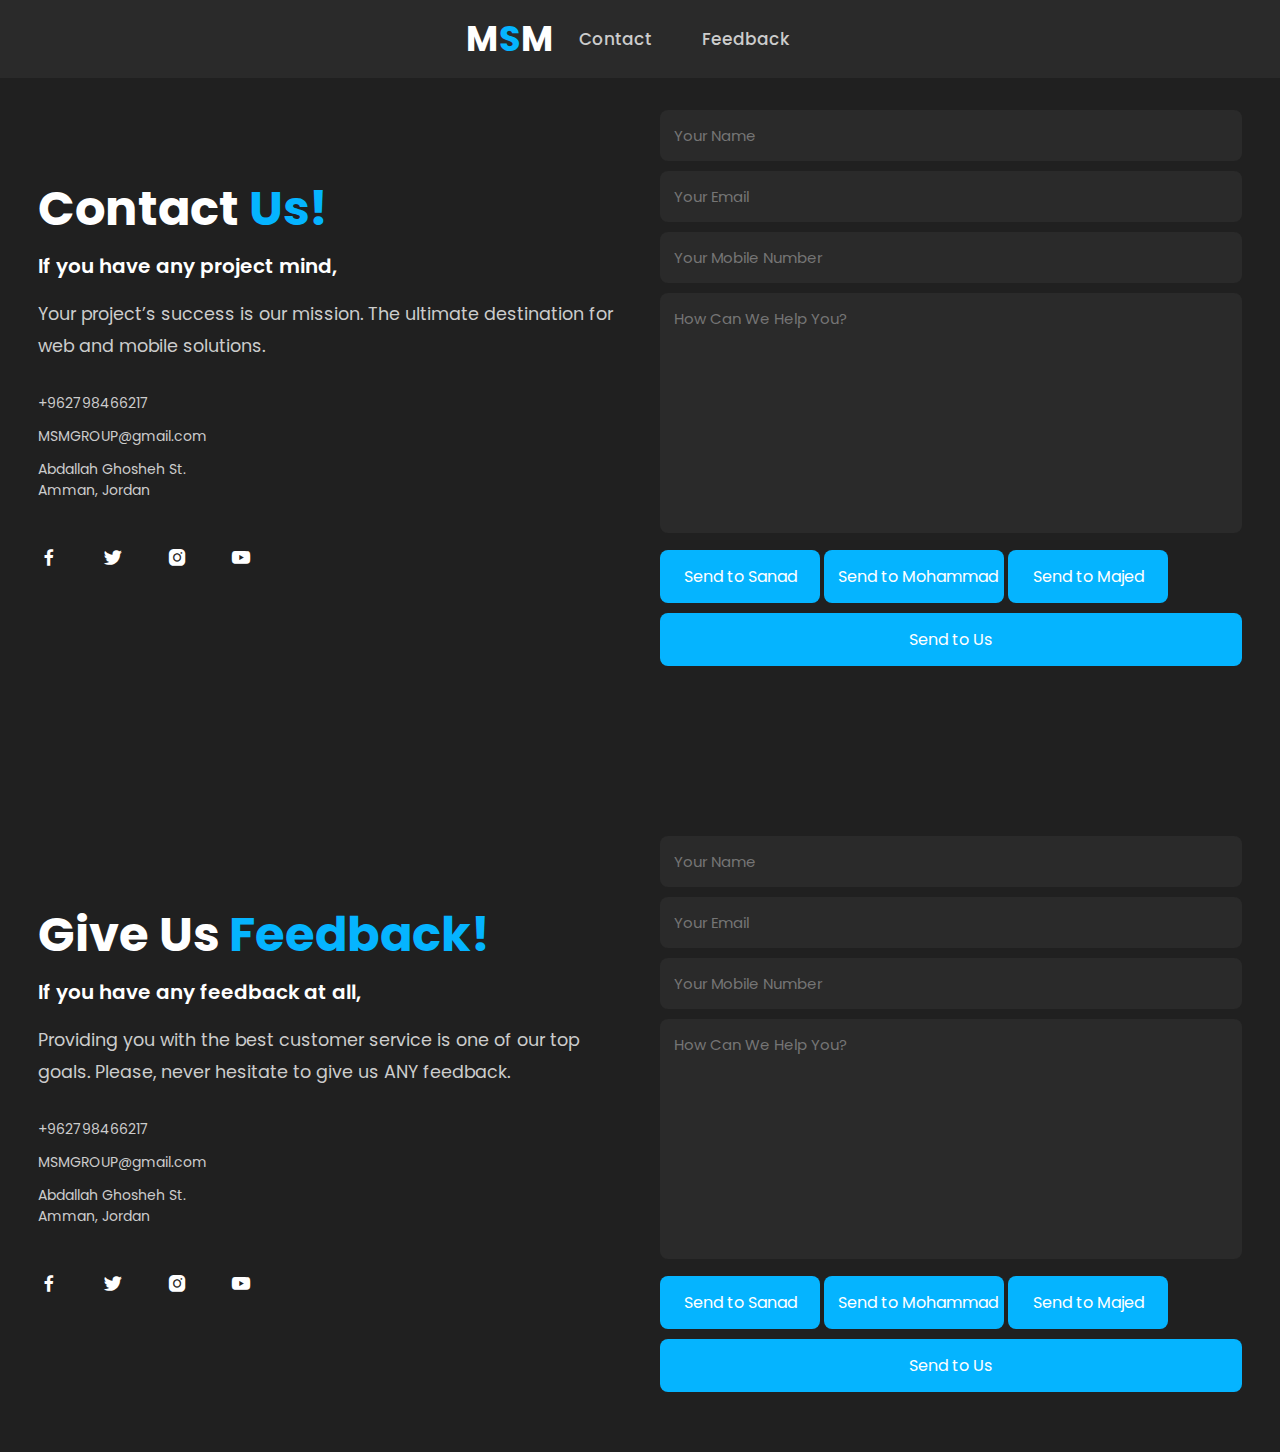
<file: contact.html>
<!DOCTYPE html>
<!DOCTYPE html>
<html>

<head>
	<meta charset="utf-8">
	<meta name="viewport" content="width=device-width, initial-scale=1">
	<title>Responsive Portfolio Website</title>
	<link rel="stylesheet" type="text/css" href="main.css">

	<link rel="stylesheet" href="https://unpkg.com/boxicons@latest/css/boxicons.min.css">
</head>
<body>

<!------------------Contact section------------>
<header>
      <a href="HomePage.html" class="logo">M<span>S</span>M</a>
      <ul class="navlist">
        <li><a href="#contact">Contact</a></li>
        <li><a href="#feedback">Feedback</a></li>
      </ul>
      <div class="bx bx-menu" id="menu-icon"></div>
    </header>
<section class="contact" id="contact">
	<div class="contact-text">
		<h2>Contact <span>Us!</span></h2>
		<h4>If you have any project mind,</h4>
		<p>Your project’s success is our mission. The ultimate destination for web and mobile solutions.</p>
		<div class="list">
			<li><a>+962798466217</a></li>
			<li><a href="mailto:MSMGROUP@gmail.com">MSMGROUP@gmail.com</a></li>
			<li><a>Abdallah Ghosheh St.<br>Amman, Jordan</a></li>

		</div>

		<div class="contact-icons">
			<a href="https://facebook.com"><i class='bx bxl-facebook'></i></a>
			<a href="https://twitter.com"><i class='bx bxl-twitter' ></i></a>
			<a href="https://instagram.com"><i class='bx bxl-instagram-alt' ></i></a>
			<a href="https://youtube.com"><i class='bx bxl-youtube' ></i></a>
		</div>

	</div>
	<div class="contact-form">	
		<form action="contactdb.php" method="post">
			<input type="text" placeholder="Your Name " required name="name">
			<input type="email" placeholder="Your Email " required name="email">
			<input type="tel" placeholder="Your Mobile Number" required name="mobile">
			<textarea name="message" cols="35" rows="10" placeholder="How Can We Help You?" required ></textarea>
			<input type="submit" value="Send to Sanad" class="submit" name="submit" id="sanad-button">
			<input type="submit" value="Send to Mohammad" class="submit" name="submit" id="moh-button">
			<input type="submit" value="Send to Majed" class="submit" name="submit" id="majed-button">
			<br>
			<input type="submit" value="Send to Us" class="submit" name="submit" id="us-button">
		</form>
	</div>
</section>

<!------------------Feedback section------------>
<section class="contact feedback-container" id="feedback">
	<div class="contact-text">
		<h2>Give Us <span>Feedback!</span></h2>
		<h4>If you have any feedback at all,</h4>
		<p>Providing you with the best customer service is one of our top goals. Please, never hesitate to give us ANY feedback.</p>
		<div class="list">
			<li><a>+962798466217</a></li>
			<li><a href="mailto:MSMGROUP@gmail.com">MSMGROUP@gmail.com</a></li>
			<li><a>Abdallah Ghosheh St.<br>Amman, Jordan</a></li>

		</div>

		<div class="contact-icons">
			<a href="https://facebook.com"><i class='bx bxl-facebook'></i></a>
			<a href="https://twitter.com"><i class='bx bxl-twitter' ></i></a>
			<a href="https://instagram.com"><i class='bx bxl-instagram-alt' ></i></a>
			<a href="https://youtube.com"><i class='bx bxl-youtube' ></i></a>
		</div>

	</div>
		<div class="contact-form">	
			<form action="feedbackdb.php" method="post">
				<input type="text" placeholder="Your Name " required name="name">
				<input type="email" placeholder="Your Email " required name="email">
				<input type="tel" placeholder="Your Mobile Number" required name="mobile">
				<textarea name="message" cols="35" rows="10" placeholder="How Can We Help You?" required ></textarea>
				<input type="submit" value="Send to Sanad" class="submit" name="submit" id="sanad-button">
				<input type="submit" value="Send to Mohammad" class="submit" name="submit" id="moh-button">
				<input type="submit" value="Send to Majed" class="submit" name="submit" id="majed-button">
				<br>
				<input type="submit" value="Send to Us" class="submit" name="submit" id="us-button">
			</form>
		</div>
	
</section>

</body>
</html>
</file>
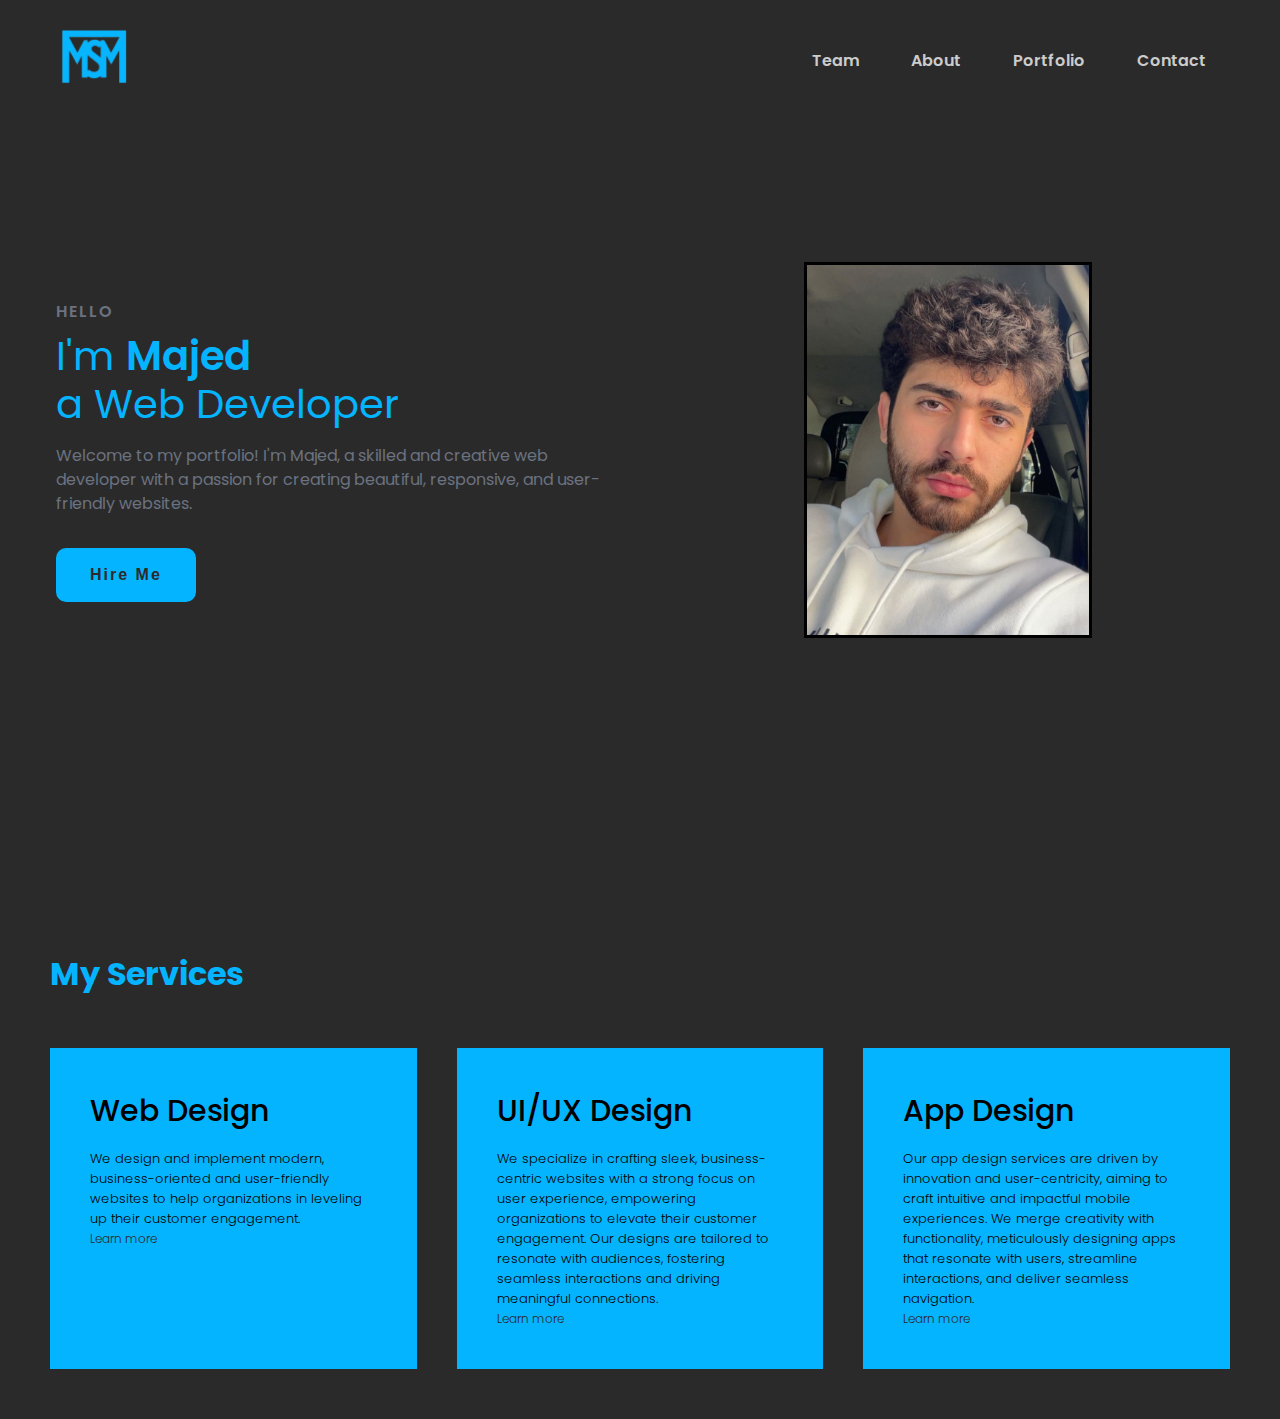
<file: Majed.html>
<!DOCTYPE html>
<html lang="en">
  <head>
    <meta charset="UTF-8" />
    <meta name="viewport" content="width=device-width, initial-scale=1.0" />
    <link rel="stylesheet" href="Majed.css"/>
    <title>Portfolio</title>
  </head>
  <body>
    <nav>
      <div class="nav__content">
        <div class="logo"><a href="HomePage.html"><img src="MSM.png"  alt="MSM Logo"/></a></div>
        <label for="check" class="checkbox">
          <i class="ri-menu-line"></i>
        </label>
        <input type="checkbox" name="check" id="check" />
        <ul>
		  <li><a href="HomePage.html#portfolio">Team</a></li>
          <li><a href="#services">About</a></li>
          <li><a href="#">Portfolio</a></li>
          <li><a href="contact.html">Contact</a></li>
        </ul>
      </div>
    </nav>
    <section class="section">
      <div class="section__container">
        <div class="content">
          <p class="subtitle">HELLO</p>
          <h1 class="title">
            I'm <span>Majed<br /></span>a Web Developer
          </h1>
          <p class="description">
            Welcome to my portfolio! I'm Majed, a skilled and
            creative web developer with a passion for creating beautiful,
            responsive, and user-friendly websites. 
          </p>
          <div class="action__btns">
            <a href="contact.html"><button class="hire__me">Hire Me</button></a>
          </div>
        </div>
        <div class="image">
        <img src="Majed.jpeg" alt="profile"/> </div>
      </div>
    </section>
	<div id="services">
	  <div class="container">
		<h1 class="sub-title" id="services">My Services</h1>
		<div class="services-list">
		  <div >
			<h2>Web Design</h2>
			<p>We design and implement modern, business-oriented and user-friendly websites to help organizations in leveling up their customer engagement.</p>
			<a href="#">Learn more</a>			
		  </div>
			<div >
			<h2 >UI/UX Design</h2>
			<p>We specialize in crafting sleek, business-centric websites with a strong focus on user experience, empowering organizations to elevate their customer engagement. Our designs are tailored to resonate with audiences, fostering seamless interactions and driving meaningful connections.</p>
			<a href="#">Learn more</a>			
		  </div>
			<div >
			<h2>App Design</h2>
			<p>Our app design services are driven by innovation and user-centricity, aiming to craft intuitive and impactful mobile experiences. We merge creativity with functionality, meticulously designing apps that resonate with users, streamline interactions, and deliver seamless navigation. </p>
			<a href="#">Learn more</a>			
		  </div>
		</div>
	  </div>
	</div>  
  </body>
</html>
</file>
<file: main.css>
@import url("https://fonts.googleapis.com/css2?family=Montserrat:wght@300;500;600;800;900&family=Poppins:wght@300;400;500;600&display=swap");

* {
  padding: 0;
  margin: 0;
  box-sizing: border-box;
  text-decoration: none;
  list-style: none;
  scroll-behavior: smooth;
  font-family: "Poppins", sans-serif;
}

body {
  background: #2a2a2a;
  color: #fff;
}

header {
  position: fixed;
  width: 100%;
  top: 0;
  right: 0;
  z-index: 1000;
  display: flex;
  align-items: center;
  justify-content: center;
  background-color: #2a2a2a;
  padding: 22px 15%;
  border-bottom: 1px solid transparent;
  transition: all 0.45s ease;
}

.logo {
  color: #fff;
  font-size: 35px;
  font-weight: 700;
  letter-spacing: 1px;
}

span {
  color: #05b4ff;
}

.navlist {
  display: flex;
}

.navlist a {
  color: #ccc;
  font-size: 17px;
  font-weight: 500;
  margin: 0 25px;
  transition: all 0.45s ease;
}

.navlist a:hover {
  color: #05b4ff;
}

.navlist a.active {
  color: #05b4ff;
}

#menu-icon {
  font-size: 35px;
  color: #fff;
  z-index: 1000;
  cursor: pointer;
  margin-left: 25px;
  display: none;
}

section {
  padding: 160px 15% 120px;
}

.home {
  position: relative;
  height: 100vh;
  width: 100%;
  background-image: url(/img/background.jpg);
  background-size: cover;
  background-position: center;
  display: flex;
  align-items: center;
  justify-content: flex-start;
}

.slide {
  margin-bottom: 20px;
}

.one {
  display: inline-block;
  margin-right: 15px;
  padding: 0 15px;
  line-height: 32px;
  font-size: 20px;
  font-weight: 500;
  border-radius: 5px;
  background: #05b4ff;
  color: #fff;
}

.two {
  display: inline-block;
  color: #ccc;
  font-size: 20px;
  font-weight: 500;
}

.home-text h1 {
  font-size: 5rem;
  font-weight: 700;
  color: #fff;
  line-height: 1.1;
  margin: 0 0 8px;
}

.home-text h3 {
  color: #fff;
  margin: 0 0 35px;
  font-size: 3rem;
  font-weight: 700;
  line-height: 1.1;
}

.home-text p {
  color: #ccc;
  font-size: 1.1rem;
  line-height: 1.8;
  margin-bottom: 40px;
}

.button {
  display: inline-block;
  align-items: center;
  justify-content: center;
}

.btn {
  display: inline-block;
  padding: 12px;
  background: #05b4ff;
  border-radius: 5px;
  color: #fff;
  font-size: 1rem;
  letter-spacing: 1px;
  font-weight: 500;
  transition: all 0.45s ease;
}

.btn:hover {
  transform: scale(0.9);
}

.about {
  display: grid;
  grid-template-columns: repeat(2, 1fr);
  align-items: center;
  gap: 1.5rem;
}

.about-img img {
  max-width: 530px;
  height: auto;
  width: 100%;
  border-radius: 5px;
}

.about-text h2 {
  font-size: 3rem;
  line-height: 1;
}

.about-text h4 {
  font-size: 24px;
  font-weight: 600;
  color: #fff;
  line-height: 1.7;
  margin: 15px 0 30px;
}

.about-text p {
  color: #ccc;
  font-size: 1.1rem;
  font-family: "Poppins", Times, serif;
  line-height: 1.8;
  margin-bottom: 4rem;
}

.services {
  background: #202020;
}

.main-text {
  text-align: center;
}

.main-text p {
  color: #ccc;
  font-size: 15px;
  margin-bottom: 15px;
}

.main-text h2 {
  font-size: 3rem;
  line-height: 1;
}

.services-content {
  display: grid;
  grid-template-columns: repeat(auto-fit, minmax(250px, auto));
  align-items: center;
  gap: 2.5rem;
  margin-top: 5rem;
}

.box {
  background: #2a2a2a;
  padding: 35px 45px;
  border-radius: 8px;
  transition: all 0.45s ease;
}

.s-icons i {
  font-size: 32px;
  margin-bottom: 20px;
}

.box h3 {
  font-size: 24px;
  font-weight: 600;
  color: #fff;
  margin-bottom: 15px;
}

.box p {
  color: #ccc;
  font-size: 1rem;
  line-height: 1.8;
  margin-bottom: 25px;
}

.box:hover {
  transform: translateY(-8px);
}

.portfolio-content {
  display: grid;
  grid-template-columns: repeat(auto-fit, minmax(350px, auto));
  align-items: center;
  gap: 2.5rem;
  margin-top: 5rem;
}

.row {
  position: relative;
  overflow: hidden;
  border-radius: 8px;
  cursor: pointer;
}

.row img {
  width: 100%;
  height: 40%;
  border-radius: 8px;
  display: block;
  transition: transform 0.5s;
}

.layer {
  width: 100%;
  height: 0;
  background: linear-gradient(rgba(0, 0, 0, 0.1), #00a6ff);
  position: absolute;
  border-radius: 8px;
  left: 0;
  bottom: 0;
  overflow: hidden;
  display: flex;
  flex-direction: column;
  align-items: center;
  padding: 0 40px;
  transition: height 0.5s ease-in-out;
}

.layer h5 {
  font: 30px;
  font-weight: 600;
  margin: 40px 0 15px 0;
}

.layer p {
  color: #ccc;
  font-size: 1rem;
  line-height: 1.8;
}

.layer i {
  color: #05b4ff;
  margin-top: 20px;
  font-size: 20px;
  background: #fff;
  width: 60px;
  height: 60px;
  display: flex;
  align-items: center;
  justify-content: center;
  border-radius: 50%;
}

.row:hover img {
  transform: scale(1.1);
}

.row:hover .layer {
  height: 100%;
}

.contact {
  background: #202020;
  display: grid;
  grid-template-columns: repeat(2, 1fr);
  align-items: center;
  gap: 2.5rem;
}

.contact-text h4 {
  color: #fff;
  margin: 18px 0;
  font-size: 20px;
  font-weight: 600;
}

.contact-text h2 {
  font-size: 3rem;
  line-height: 1;
}

.contact-text p {
  color: #ccc;
  font-size: 1.1rem;
  line-height: 1.8;
  margin-bottom: 30px;
}

.list {
  margin-bottom: 2.8rem;
}

.list li {
  margin-bottom: 12px;
}

.list li a {
  display: block;
  color: #ccc;
  font-size: 14px;
  transition: all 0.45s ease;
}

.list li a:hover {
  color: #fff;
  transform: translateY(5px);
}

.contact-icons i {
  height: 45px;
  width: 45px;
  color: #fff;
  font-size: 22px;
  display: inline-block;
  align-items: center;
  justify-content: center;
  border-radius: 8px;
  margin-right: 15px;
  transition: all 0.45s ease;
}

.contact-icons i:hover {
  color: #05b4ff;
}

.contact-form form {
  position: relative;
}

.contact-form form input,
form textarea {
  width: 100%;
  padding: 14px;
  background: #2a2a2a;
  color: #fff;
  border: none;
  outline: none;
  font-size: 15px;
  border-radius: 8px;
  margin-bottom: 10px;
}

.contact-form textarea {
  resize: none;
  height: 240px;
}

.contact-form .submit {
  display: inline-block;
  font-size: 16px;
  background: #05b4ff;
  color: #fff;
  width: 160px;
  transition: all 0.45s ease;
}

.contact-form .submit:hover {
  transform: scale(1.1);
  cursor: pointer;
}

.end {
  padding: 20px 15%;
  display: flex;
  flex-wrap: wrap;
  align-items: center;
  justify-content: space-between;
  gap: 2rem;
  background: #2a2a2a;
}

.last-text p {
  color: #ccc;
  font-size: 14px;
}

.top i {
  padding: 10px;
  border-radius: 8px;
  font-size: 15px;
  color: #fff;
  background: #05b4ff;
}

@media (max-width: 1480px) {
  header {
    padding: 12px 2.5%;
    transition: 0.1s;
  }

  section {
    padding: 110px 3% 60px;
  }

  .end {
    padding: 15px 3%;
  }
}
@media (max-width: 1100px) {
  :root {
    --big-font: 4rem;
    --h2-font: 2.5rem;
    --p-font: 1rem;
    transition: 0.1s;
  }
  .home-text h3 {
    font-size: 2.5rem;
  }
  .home {
    height: 87vh;
  }
}
@media (max-width: 920px) {
  .about {
    /* grid-template-columns: 1fr; */
    display: flex;
    flex-direction: column;
    justify-content: center;
    align-items: center;
  }
  .about-img img {
    width: 100%;
    height: auto;
    max-width: 100%;
  }
  .contact {
    grid-template-columns: 1fr;
  }
}
@media (max-width: 480px) {
  #menu-icon {
    display: block;
  }
  .navlist {
    position: absolute;
    top: -1000px;
    right: 0;
    left: 0;
    display: flex;
    flex-direction: column;
    background: #2a2a2a;
    text-align: left;
    transition: all 0.45s ease;
  }
  .navlist a {
    display: block;
    margin: 17px;
    font-size: 20px;
    transition: all 0.45s ease;
    color: #fff;
  }
  .navlist a:hover {
    color: #05b4ff;
  }
  navlist a.active {
    color: #fff;
  }
  .navlist.open {
    top: 100%;
  }
}
#moh-button {
  width: 180px;
}

#us-button {
  width: 100%;
  margin: auto;
}

.feedback {
  background-color: #202020;
}

.carousel-slide {
  display: none;
}

.carousel-slide.active {
  display: block;
}

.carousel-container {
  background-color: #2a2a2a;
  margin-top: 5rem;
  padding: 4rem;
  border-radius: 0.5rem;
  position: relative;
}

.carousel-content {
  font-size: 1.5rem;
  margin-bottom: 2rem;
}

.carousel-user {
  color: #00a6ff;
  text-align: center;
}

.carousel-button {
  background-color: #fff;
  display: flex;
  justify-content: center;
  align-items: center;
  color: #00a6ff;
  height: 3rem;
  aspect-ratio: 1;
  font-size: 2rem;
  border-radius: 50%;
  position: absolute;
  top: 47%;
  cursor: pointer;
  transition: all 0.3s;
}

.carousel-button:hover {
  background-color: rgba(121, 121, 121, 0.8);
}

.next {
  right: -3%;
}

.prev {
  left: -3%;
}
</file>
<file: Majed.css>
@import url("https://fonts.googleapis.com/css2?family=Poppins:wght@400;600;700&display=swap");

html {
    scroll-behavior: smooth;
}

* {
  padding: 0;
  margin: 0;
  box-sizing: border-box;
}

a {
  text-decoration: none;
}

body {
  font-family: "Poppins", sans-serif;
  background-color:#2a2a2a;
}

nav {
  width: 100%;
  position: fixed;
  top: 0;
  left: 0;
  background-color: #2a2a2a;
  z-index: 99;
}

.nav__content {
  max-width: 1200px;
  margin: auto;
  padding: 1.5rem 1rem;
  display: flex;
  align-items: center;
  justify-content: space-between;
}
.logo img{width:75px}
nav .logo a {
  font-size: 1.5rem;
  font-weight: 600;
  color: #05b4ff;
  transition: 0.3s;
}
nav .logo a:hover {
  color: #ca8a04;
}

nav .checkbox {
  display: none;
}

nav input {
  display: none;
}
nav .checkbox i {
  font-size: 2rem;
  color: #05b4ff;
  cursor: pointer;
}

ul {
  display: flex;
  align-items: center;
  gap: 1rem;
  list-style: none;
  transition: left 0.3s;
}

ul li a {
  padding: 0.5rem 1rem;
  border: 2px solid transparent;
  text-decoration: none;
  font-weight: 600;
  color: #cccccc;
  transition: 0.3s;
}

ul li a:hover {
  color: #05b4ff;
}

.section {
  background-color: #2a2a2a;
}

.section__container {
  min-height: 100vh;
  max-width: 1200px;
  margin: auto;
  padding: 1rem;
  display: grid;
  grid-template-columns: repeat(2, 1fr);
  gap: 4rem;
}

.content {
  display: flex;
  flex-direction: column;
  justify-content: center;
}

.subtitle {
  letter-spacing: 2px;
  color: #6b7280;
  font-weight: 600;
  margin-bottom: 0.5rem;
}

.title {
  font-size: 2.5rem;
  font-weight: 400;
  line-height: 3rem;
  color: #05b4ff;
  margin-bottom: 1rem;
}

.title span {
  font-weight: 600;
}

.description {
  line-height: 1.5rem;
  color: #6b7280;
  margin-bottom: 2rem;
}

.action__btns {
  display: flex;
  gap: 1rem;
}

.action__btns button {
  font-size: 1rem;
  font-weight: 600;
  letter-spacing: 2px;
  padding: 1rem 2rem;
  outline: none;
  border: 2px solid #05b4ff;
  border-radius: 10px;
  transition: 0.3s;
  cursor: pointer;
}

.hire__me {
  background-color: #05b4ff;
  color: #2a2a2a;
}

.hire__me:hover {
  background-color: #05b4ff;
}


.image {
  display: grid;
  place-items: center;
}

.image img {
  width: min(18rem, 90%);
  border: solid black;

  
}

@media (width < 750px) {
  nav .checkbox {
    display: block;
  }

  ul {
    position: absolute;
    width: 100%;
    height: calc(100vh - 85px);
    left: -100%;
    top: 85px;
    background-color: #2a2a2a;
    flex-direction: column;
    justify-content: center;
    gap: 3rem;
  }

  nav #check:checked ~ ul {
    left: 0;
  }

  ul li a {
    font-size: 1.25rem;
  }

  .section__container {
    padding: 10rem 1rem 5rem 1rem;
    text-align: center;
    grid-template-columns: repeat(1, 1fr);
  }
	
	


  .image {
    grid-area: 1/1/2/2;
  }

  .action__btns {
    margin: auto;
  }
}
#services .container{margin:50px}
.services-list{
	display:grid;
	grid-template-columns: repeat(auto-fit,minmax(250px, 1fr));
	grid-gap:40px;
	margin-top:50px;
}

.services-list div{
	background-color: #05b4ff;
	padding:40px;
	font-size:13px;
	font-weight: 300;
	border-right:10px;
	transition: background 0.5s,transform 0.5s;
	
}

.services-list div i{
    font-size:50px;
	margin-bottom: 30px;
}
	
.services-list div h2{
   font-size:30px;
	font-weight: 500;
	margin-bottom: 15px;
	
}	
	
.services-list div a{
   text-decoration: none;
	color:#2a2a2a;
	font-size:12px;
	margin-top:20px;
	display:inline-black;
}

.services-list div:hover{
	background-color:royalblue;
	transform: translateY(-10px);
}
#services .sub-title {
      color: #05b4ff;
    }
</file>
